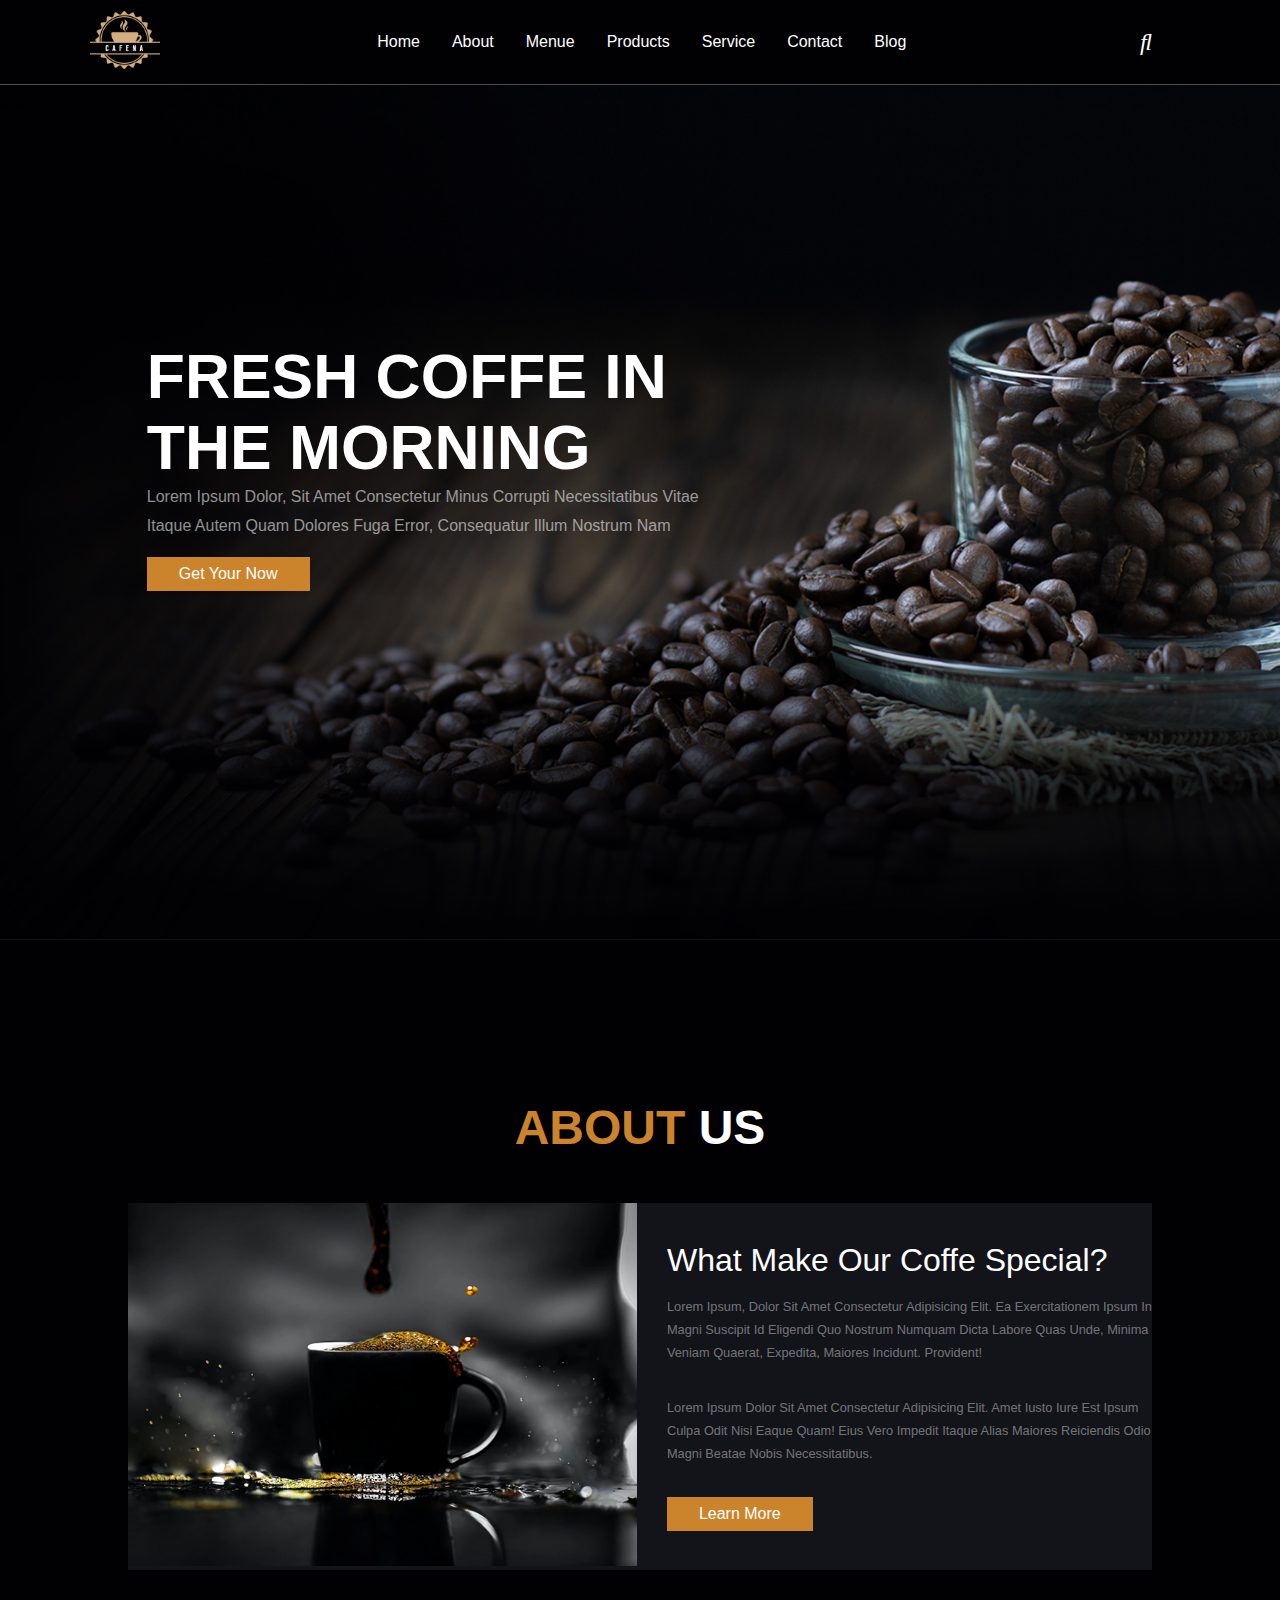
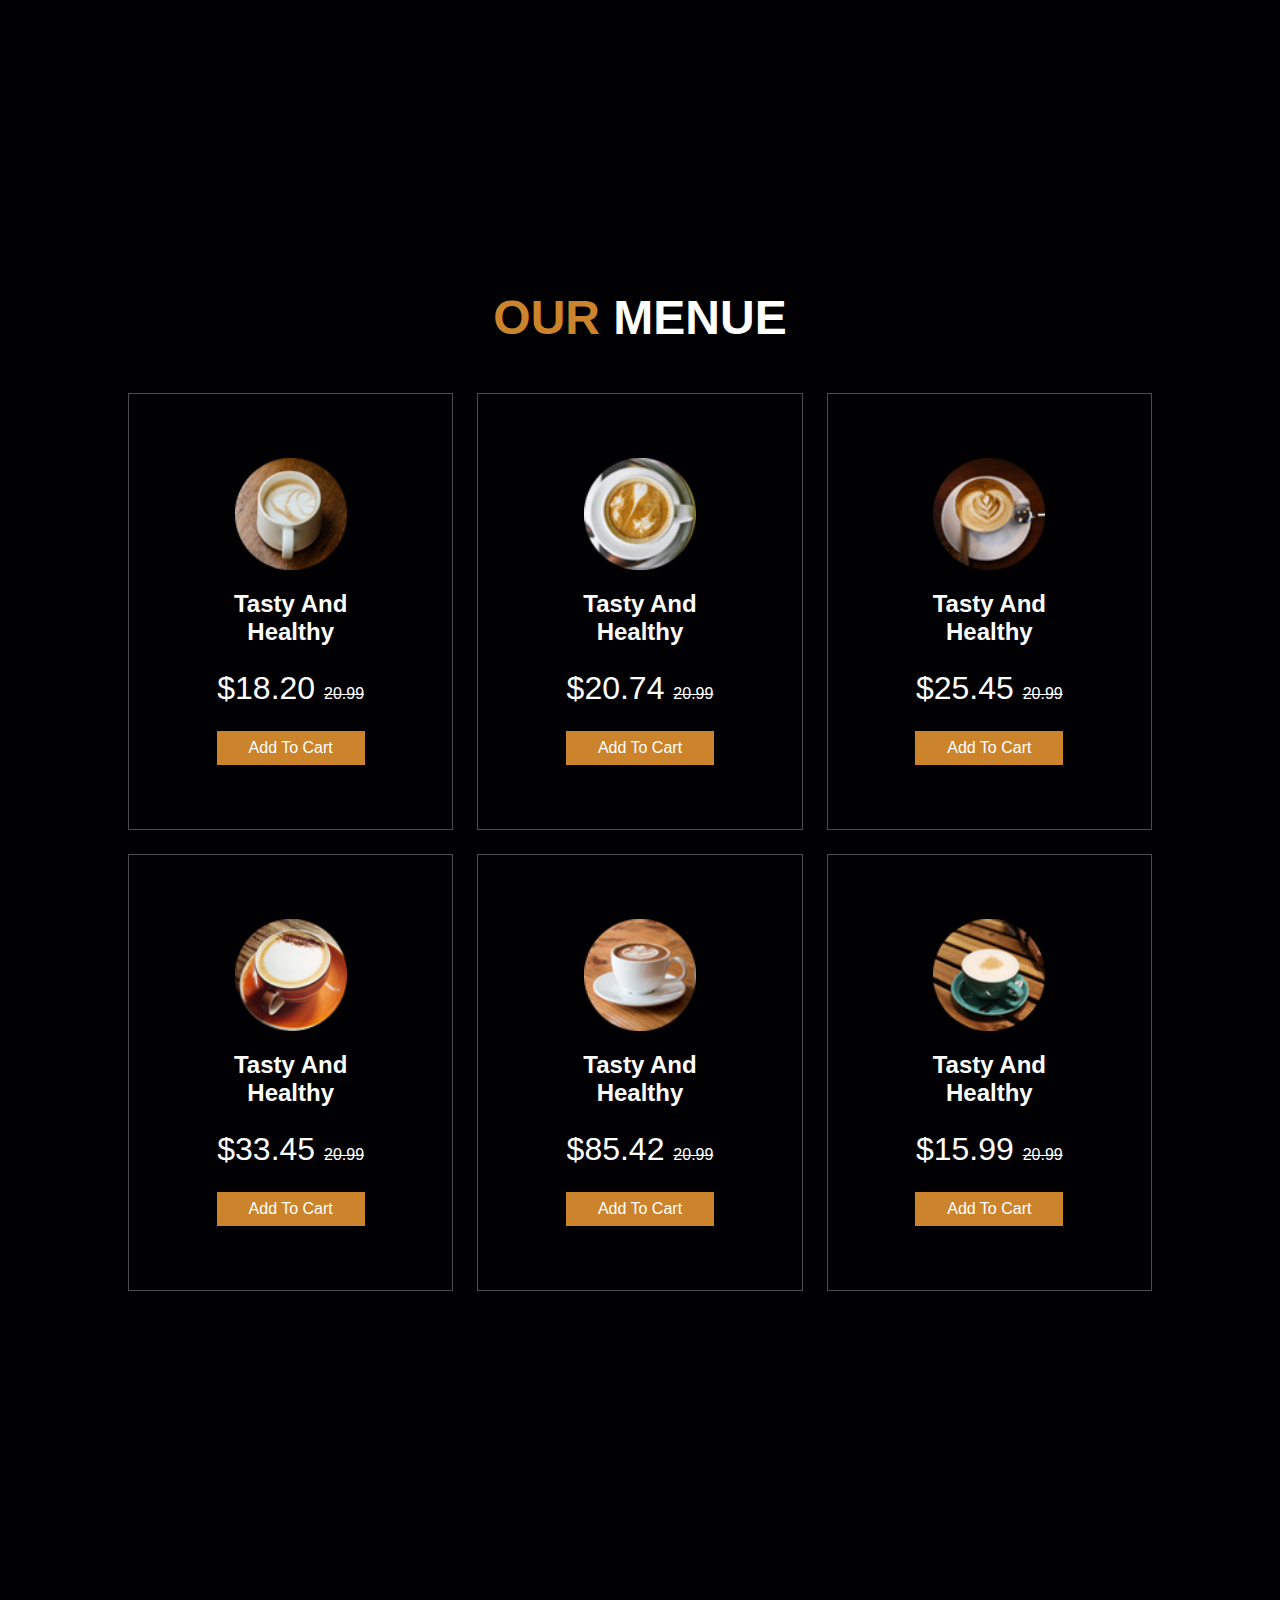
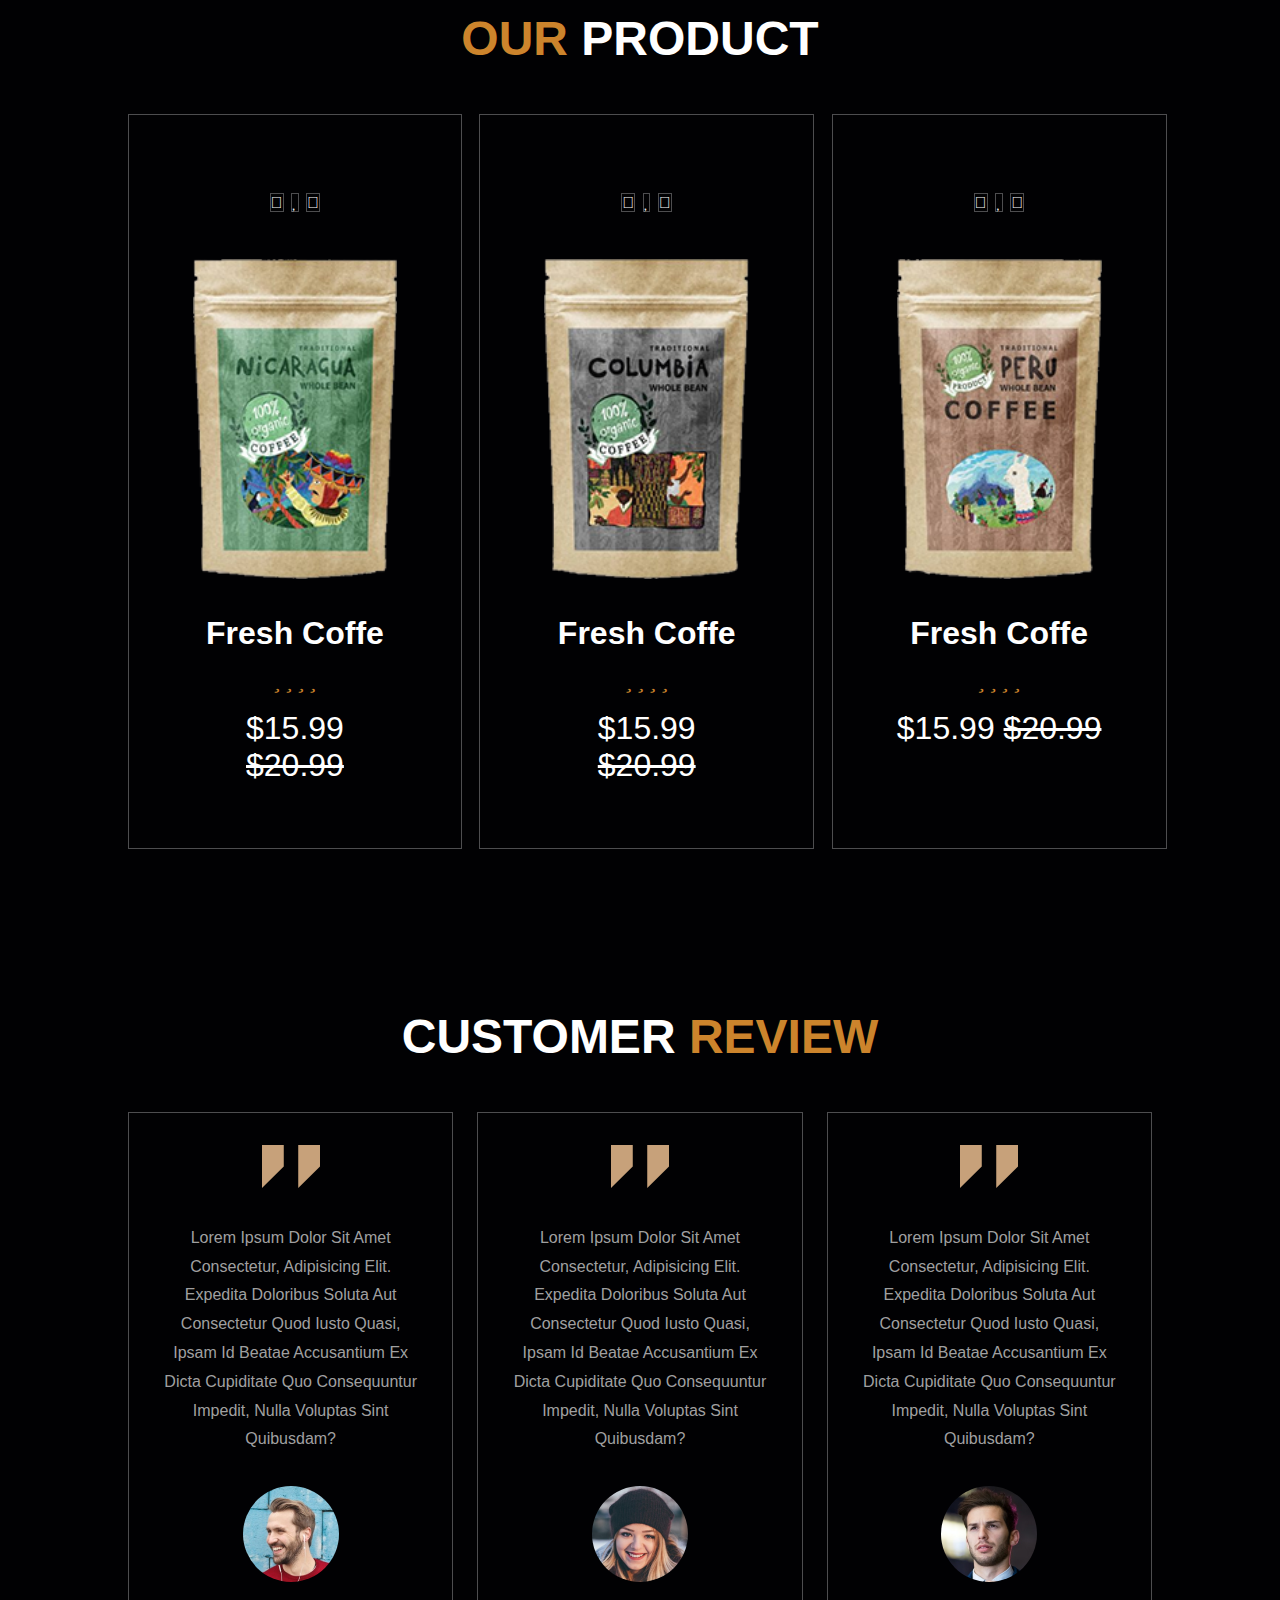
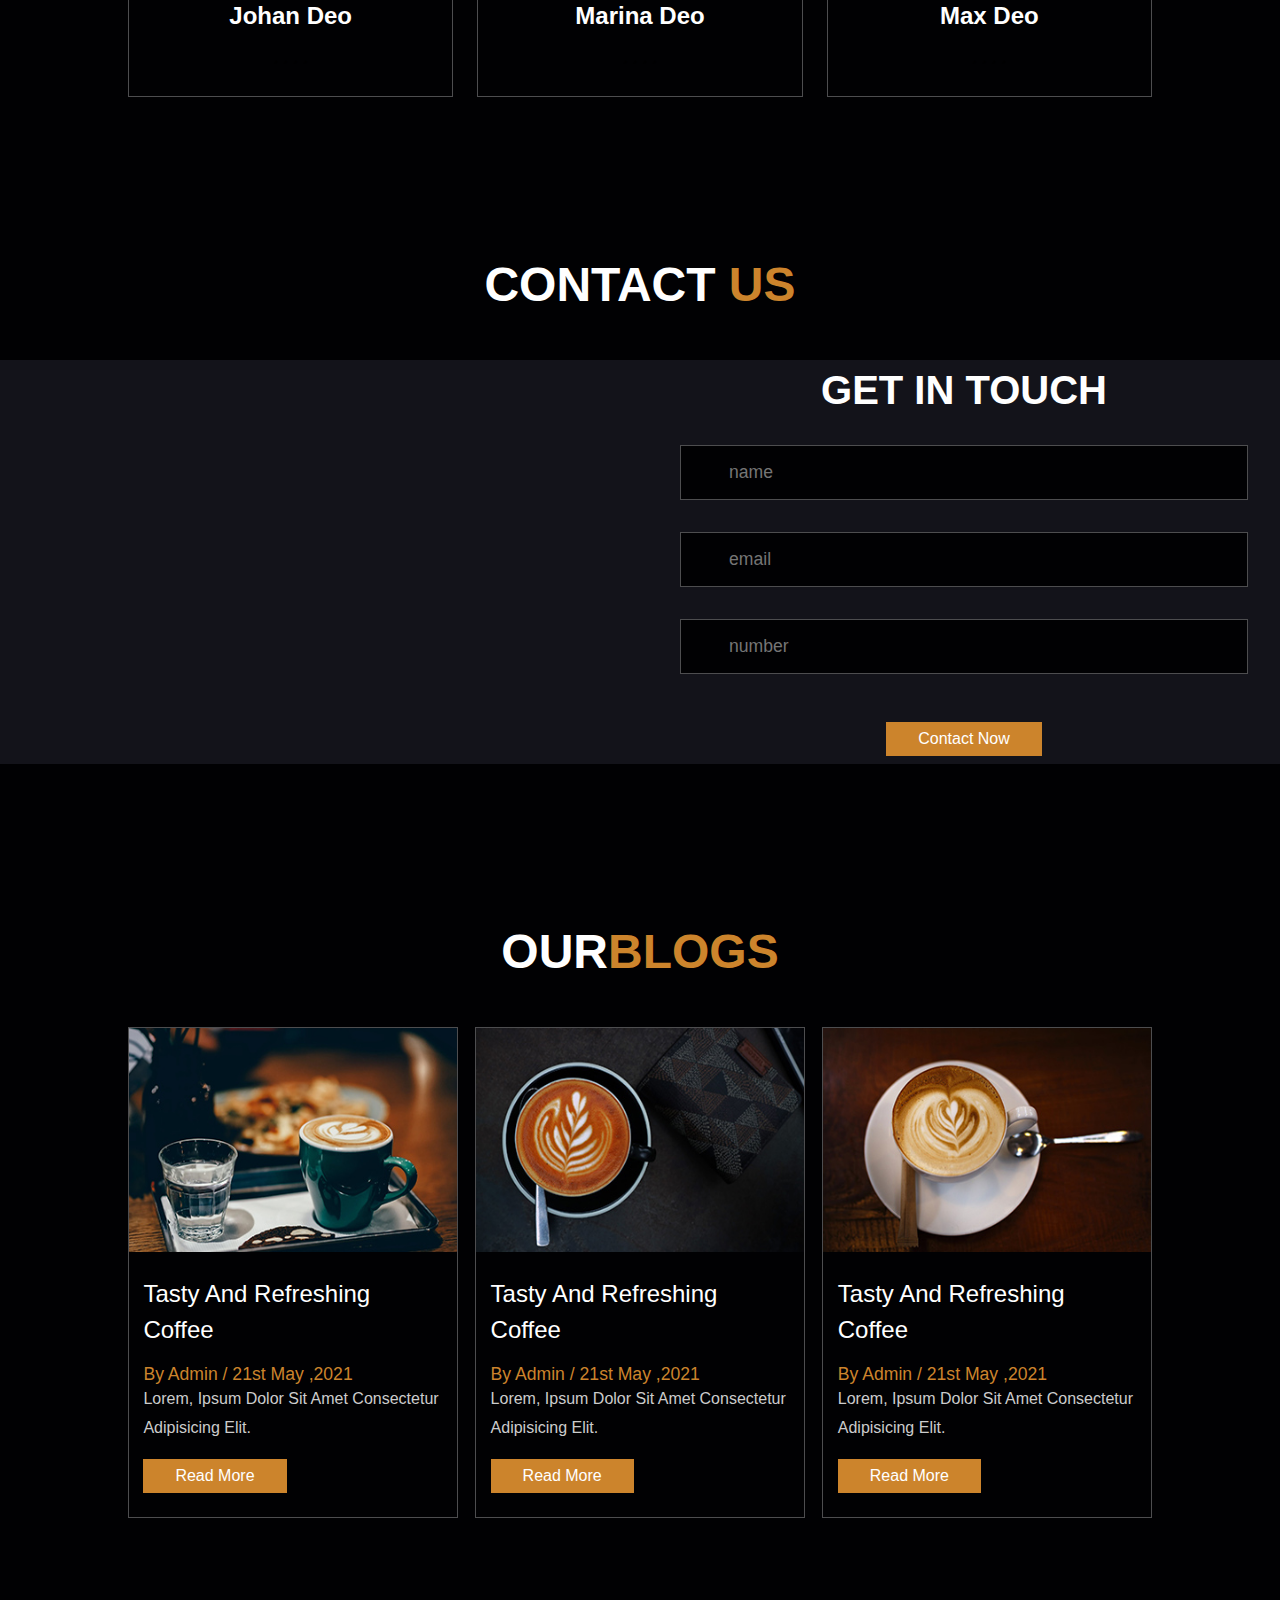
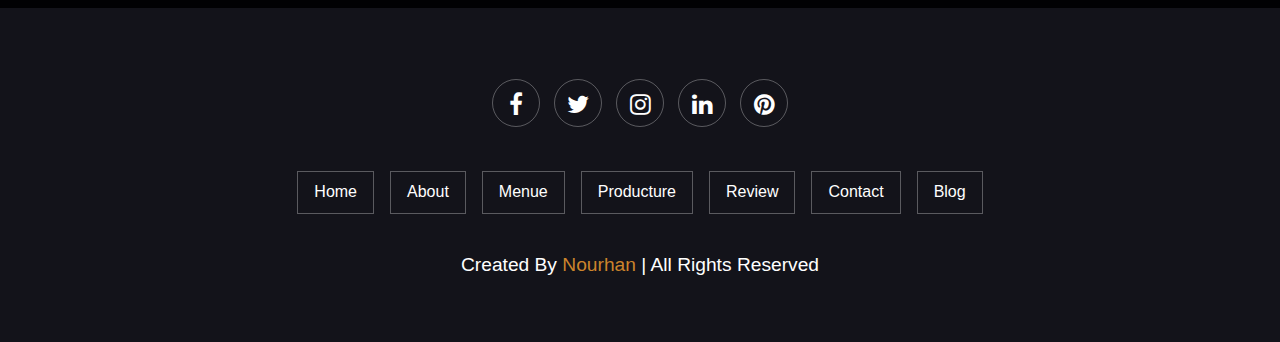
<file: index.html>
<!DOCTYPE html>
<html>
<head>
    <meta charset='utf-8'>
    <meta http-equiv='X-UA-Compatible' content='IE=edge'>
    <title>cafee</title>
    <meta name='viewport' content='width=device-width, initial-scale=1'>
    <link rel='stylesheet' type='text/css' media='screen' href='index.css'>
    <link rel="stylesheet" href="https://cdnjs.cloudflare.com/ajax/libs/font-awesome/4.7.0/css/font-awesome.css">
    <link rel="preconnect" href="https://fonts.googleapis.com">
    <link rel="preconnect" href="https://fonts.gstatic.com" crossorigin>
    <link href="https://fonts.googleapis.com/css2?family=Montserrat:wght@300;400;500;600&display=swap" rel="stylesheet">
    <link rel="stylesheet" href="https://cdnjs.cloudflare.com/ajax/libs/font-awesome/6.2.1/css/all.min.css" integrity="sha512-MV7K8+y+gLIBoVD59lQIYicR65iaqukzvf/nwasF0nqhPay5w/9lJmVM2hMDcnK1OnMGCdVK+iQrJ7lzPJQd1w==" crossorigin="anonymous" referrerpolicy="no-referrer" />
    <link rel="preconnect" href="https://fonts.googleapis.com">
    <link rel="preconnect" href="https://fonts.gstatic.com" crossorigin>
    <link rel="stylesheet" href="https://cdnjs.cloudflare.com/ajax/libs/font-awesome/4.7.0/css/font-awesome.css">
    <link rel="preconnect" href="https://fonts.googleapis.com">
    <link rel="preconnect" href="https://fonts.gstatic.com" crossorigin>
    <link href="https://fonts.googleapis.com/css2?family=Montserrat:wght@300;400;500;600&display=swap" rel="stylesheet">
    <link rel="stylesheet" href="https://cdn.jsdelivr.net/npm/swiper@8/swiper-bundle.min.css"/>
</head>
<body>
    
<!-- start header -->
<header class="header">
<a href="#">
    <img src="logo.png" alt="" width="70">
</a>
<nav class="navbar">
<ul>
    <li><a href="#">home</a></li>
    <li><a href="#">about</a></li>
    <li><a href="#">menue</a></li>
    <li><a href="#">products</a></li>
    <li><a href="#">service</a></li>
    <li><a href="#">contact</a></li>
    <li><a href="#">blog</a></li>
</ul>
</nav>
<div class="icon">
    <i class="fas fa-search" id="search-btn"></i>
    <i class="fas fa-shopping-cart" id="cart"></i>
    <i class="fas fa-bars" id="menue-btn"></i>
</div>
<div class="search">
    <input type="search" id="search-box" placeholder="searh hre....">
    <label for="search-box" class="fas fa-search"></label>
</div>
<div class="cart-item-container">
 <div class="cart-item">
    <i class="fas fa-times"></i>
    <img src="cart-item-1.png" alt="">
    <div class="content">
        <h3>cart item 01</h3>
        <div class="price">$15.99</div>
    </div>
 </div>
 <div class="cart-item">
    <i class="fas fa-times"></i>
    <img src="cart-item-2.png" alt="">
    <div class="content">
        <h3>cart item 03</h3>
        <div class="price">$22.5</div>
    </div>
 </div>
 <div class="cart-item">
    <i class="fas fa-times"></i>
    <img src="cart-item-3.png" alt="">
    <div class="content">
        <h3>cart item 03</h3>
        <div class="price">$16.75</div>
    </div>
 </div>
 <div class="cart-item">
    <i class="fas fa-times"></i>
    <img src="cart-item-4.png" alt="">
    <div class="content">
        <h3>cart item 04</h3>
        <div class="price">$7.75</div>
    </div>
 </div>
<a href="#" class="btn">checkout now</a>
</div>
</header>
<!-- end header -->
<!-- strat home page -->
<section class="home-page" id="home-page">
    <div class="content">
        <h1>fresh coffe in the morning</h1>
        <p>Lorem ipsum dolor, sit amet consectetur  minus corrupti necessitatibus vitae itaque autem quam dolores fuga error, consequatur illum nostrum nam</p>
        <a href="#" class="btn">get your now</a>
    </div>
</section>
 
<!-- end home page -->
<!-- strat about section -->
<section class="about pdy" id="about">
    <div class="container">
        <h2 class="title"><span>about</span> us</h2>
        <div class="row">
            <div class="image">
                <img src="about-img.jpeg" alt="">
            </div>
            <div class="about-content">
                <h1>what make our coffe special?</h1>
                <p>Lorem ipsum, dolor sit amet consectetur adipisicing elit. Ea exercitationem ipsum in magni suscipit id eligendi quo nostrum numquam dicta labore quas unde, minima veniam quaerat, expedita, maiores incidunt. Provident!</p>
                <p>Lorem ipsum dolor sit amet consectetur adipisicing elit. Amet iusto iure est ipsum culpa odit nisi eaque quam! Eius vero impedit itaque alias maiores reiciendis odio magni beatae nobis necessitatibus.</p>
                <a href="#" class="btn">learn more</a>
            </div>
        </div>
    </div>
</section>
<!-- end about section -->
<!-- start section menue -->
<section class="menue pdy" id="menue">
    <div class="container">
        <h2 class="title"><span>our</span> menue</h2>
        <div class="box-content">
            <div class="box">
                <img src="menu-1.png" alt="">
                <h3>tasty and healthy</h3>
                <div class="price">$18.20 <span>20.99</span></div>
                <a href="#" class="btn">add to cart</a>
            </div>
            <div class="box">
                <img src="menu-2.png" alt="">
                <h3>tasty and healthy</h3>
                <div class="price">$20.74 <span>20.99</span></div>
                <a href="#" class="btn">add to cart</a>
            </div>
            <div class="box">
                <img src="menu-3.png" alt="">
                <h3>tasty and healthy</h3>
                <div class="price">$25.45 <span>20.99</span></div>
                <a href="#" class="btn">add to cart</a>
            </div>
            <div class="box">
                <img src="menu-4.png" alt="">
                <h3>tasty and healthy</h3>
                <div class="price">$33.45 <span>20.99</span></div>
                <a href="#" class="btn">add to cart</a>
            </div>
            <div class="box">
                <img src="menu-5.png" alt="">
                <h3>tasty and healthy</h3>
                <div class="price">$85.42 <span>20.99</span></div>
                <a href="#" class="btn">add to cart</a>
            </div>
            <div class="box">
                <img src="menu-6.png" alt="">
                <h3>tasty and healthy</h3>
                <div class="price">$15.99 <span>20.99</span></div>
                <a href="#" class="btn">add to cart</a>
            </div>
        </div>
    </div>
</section>
<!-- end section menue -->
<!-- start section product -->
<section class="product pdy" id="product">
    <div class="container">
        <h2 class="title"><span>our</span> product</h2>
        <div class="box-container">
            <div class="box">
                <div class="icons">
                    <a href="#" class="fas fa-shopping-cart"></a>
                    <a href="#" class="fas fa-heart"></a>
                    <a href="#" class="fas fa-eye"></a>
                </div>
                <div class="image">
                    <img src="product-1.png" alt="">
                </div>
                <div class="content-product">
                    <h3>fresh coffe</h3>
                    <div class="stars">
                        <i class="fas fa-star"></i>
                        <i class="fas fa-star"></i>
                        <i class="fas fa-star"></i>
                        <i class="fas fa-star"></i>
                        <i class="fas fa-star-half-alt"></i>
                    </div>
                    <div class="price">
                        $15.99 <span>$20.99</span>
                    </div>
                </div>
            </div>
            <div class="box">
                <div class="icons">
                    <a href="#" class="fas fa-shopping-cart"></a>
                    <a href="#" class="fas fa-heart"></a>
                    <a href="#" class="fas fa-eye"></a>
                </div>
                <div class="image">
                    <img src="product-2.png" alt="">
                </div>
                <div class="content-product">
                    <h3>fresh coffe</h3>
                    <div class="stars">
                        <i class="fas fa-star"></i>
                        <i class="fas fa-star"></i>
                        <i class="fas fa-star"></i>
                        <i class="fas fa-star"></i>
                        <i class="fas fa-star-half-alt"></i>
                    </div>
                    <div class="price">
                        $15.99 <span>$20.99</span>
                    </div>
                </div>
            </div>

            <div class="box">
                <div class="icons">
                    <a href="#" class="fas fa-shopping-cart"></a>
                    <a href="#" class="fas fa-heart"></a>
                    <a href="#" class="fas fa-eye"></a>
                </div>
                <div class="image">
                    <img src="product-3.png" alt="">
                </div>
                <div class="content-product">
                    <h3>fresh coffe</h3>
                    <div class="stars">
                        <i class="fas fa-star"></i>
                        <i class="fas fa-star"></i>
                        <i class="fas fa-star"></i>
                        <i class="fas fa-star"></i>
                        <i class="fas fa-star-half-alt"></i>
                    </div>
                    <div class="price">
                        $15.99 <span>$20.99</span>
                    </div>
                </div>
            </div>


            

        </div>
    </div>
</section>
<!-- end section product -->
<!--start review sction -->

<section class="review" id='review'>
    <h2 class="title">customer <span>review</span></h2>
   <div class="container">
    <div class="box">
        <img src="quote-img.png" alt="">
        <p>Lorem ipsum dolor sit amet consectetur, adipisicing elit. Expedita doloribus soluta aut consectetur quod iusto quasi, ipsam id beatae accusantium ex dicta cupiditate quo consequuntur impedit, nulla voluptas sint quibusdam?</p>
        <img src="pic-1.png" alt="" class="user">
        <h3>johan deo</h3>
        <div class="stars">
            <i class="fas fa-star"></i>
            <i class="fas fa-star"></i>
            <i class="fas fa-star"></i>
            <i class="fas fa-star"></i>
            <i class="fas fa-star-half-alt"></i>
        </div>
    </div>
    <div class="box">
        <img src="quote-img.png" alt="">
        <p>Lorem ipsum dolor sit amet consectetur, adipisicing elit. Expedita doloribus soluta aut consectetur quod iusto quasi, ipsam id beatae accusantium ex dicta cupiditate quo consequuntur impedit, nulla voluptas sint quibusdam?</p>
        <img src="pic-2.png" alt="" class="user">
        <h3>marina deo</h3>
        <div class="stars">
            <i class="fas fa-star"></i>
            <i class="fas fa-star"></i>
            <i class="fas fa-star"></i>
            <i class="fas fa-star"></i>
            <i class="fas fa-star-half-alt"></i>
        </div>
    </div>
    <div class="box">
        <img src="quote-img.png" alt="">
        <p>Lorem ipsum dolor sit amet consectetur, adipisicing elit. Expedita doloribus soluta aut consectetur quod iusto quasi, ipsam id beatae accusantium ex dicta cupiditate quo consequuntur impedit, nulla voluptas sint quibusdam?</p>
        <img src="pic-3.png" alt="" class="user">
        <h3>max deo</h3>
        <div class="stars">
            <i class="fas fa-star"></i>
            <i class="fas fa-star"></i>
            <i class="fas fa-star"></i>
            <i class="fas fa-star"></i>
            <i class="fas fa-star-half-alt"></i>
        </div>
    </div>
   </div>
</section>
<!--end review sction -->

<!--start contact sction -->
<section class="contact pdy" id="contact">
    <h2 class="title">contact <span>us</span></h2>
    <div class="row">
        <div class="mapouter"><div class="gmap_canvas"><iframe class="gmap_iframe" frameborder="0" scrolling="no" marginheight="0" marginwidth="0" src="https://maps.google.com/maps?width=600&amp;height=400&amp;hl=en&amp;q=2880 Broadway, New York&amp;t=&amp;z=14&amp;ie=UTF8&amp;iwloc=B&amp;output=embed"></iframe><a href="https://w3use.com/jpg-to-png">jpg to png</a></div><style>.mapouter{position:relative;text-align:right;width:600px;height:400px;}.gmap_canvas {overflow:hidden;background:none!important;width:600px;height:400px;}.gmap_iframe {width:600px!important;height:400px!important;}</style></div>

        <form action="">
            <h3>get in touch</h3>
            <div class="input_box">
<span class="fas-fa-user"></span>
<input type="text" placeholder="name">
            </div>
            <div class="input_box">
                <span class="fas-fa-envelope"></span>
                <input type="email" placeholder="email">
                            </div>
                            <div class="input_box">
                                <span class="fas-fa-phone"></span>
                                <input type="number" placeholder="number">
                                            </div>            
<input type="submit" value="contact now" class="btn">
        </form>
    </div>
</section>
<!--end contact sction -->
<!-- strat blog section -->
<section class="blog" id="blog">
    <h2 class="title">our<span>blogs</span></h2>
    <div class="container">
         <div class="box">
            <div class="images">
                <img src="blog-1.jpeg" alt="">
            </div>
            <div class="blog-content">
                <a href="#" class="heading">tasty and refreshing coffee</a>
                <span>by admin / 21st may ,2021</span>
                <p>Lorem, ipsum dolor sit amet consectetur adipisicing elit. </p>
                <a href="#" class="btn">read more</a>
            </div> 
         </div>
         <div class="box">
            <div class="images">
                <img src="blog-2.jpeg" alt="">
            </div>
            <div class="blog-content">
                <a href="#" class="heading">tasty and refreshing coffee</a>
                <span>by admin / 21st may ,2021</span>
                <p>Lorem, ipsum dolor sit amet consectetur adipisicing elit. </p>
                <a href="#" class="btn">read more</a>
            </div> 
         </div>

         <div class="box">
            <div class="images">
                <img src="blog-3.jpeg" alt="">
            </div>
            <div class="blog-content">
                <a href="#" class="heading">tasty and refreshing coffee</a>
                <span>by admin / 21st may ,2021</span>
                <p>Lorem, ipsum dolor sit amet consectetur adipisicing elit. </p>
                <a href="#" class="btn">read more</a>
            </div> 
         </div>

    </div>
</section>
<!-- end blog section -->
<!-- start footer section-->
<section class="footer pdy" id="footer">
    <div class="share">
        <a href="#" class="fa fa-facebook"></a>
        <a href="#" class="fa fa-twitter"></a>
        <a href="#" class="fa fa-instagram"></a>
        <a href="#" class="fa fa-linkedin"></a>
        <a href="#" class="fa fa-pinterest"></a>
    </div>
    <div class="links">
        <a href="#">home</a>
        <a href="#">about</a>
        <a href="#">menue</a>
        <a href="#">producture</a>
        <a href="#">review</a>
        <a href="#">contact</a>
        <a href="#">blog</a>
    </div>
    <div class="credit">created by <span>nourhan</span> | all rights reserved</div>

</section>
<!--end footer section-->
<script src="index.js"></script>
</body>
</html>
</file>
<file: index.css>
:root{
    --main-color:#cc842c;
    --black:#13131a;
    --bg:#010103;
    --border:1px solid rgba(255,255,255,.3);

}

*{
    margin: 0;
    padding: 0;
    box-sizing: border-box;
    list-style: none;
    text-decoration: none;
    font-family: 'reboto',sans-serif;
    outline: none;
    border: none;
    text-transform: capitalize;
transition: .2s
}
html{
    scroll-behavior: smooth;
    overflow-x: hidden;
}
body{
    background: var(--bg);
}
.container{
    width: 80%;
    margin: auto;
}
.title{
    color: #fff;
    text-align: center;
    text-transform: uppercase;
    padding-bottom: 3rem;
    font-size: 3rem;
}
.title span{
    color: var(--main-color);
    text-transform: uppercase;
}
.pdy{
    padding: 10rem 0;
}
 
.btn{
    margin-top: 1rem;
    display: inline-block;
    padding: .5rem 2rem;
    font-size: 1rem;
    color: #fff;
    background-color: var(--main-color);
    transition: .5s;
}
.btn:hover{
    letter-spacing: .2rem;
}
.header{
    background-color: var(--bg);
    display: flex;
    align-items: center;
    justify-content: space-between;
    padding: .7rem 7%;
    border-bottom: var(--border);
    position: relative;
    top: 0;
    left: 0;
    right: 0;
    z-index: 100;
}
.navbar ul{
display: flex;
}
.navbar ul li a{
    margin: 0 1rem;
    font-size: 1rem;
    color: #fff;
    transition: .5s;
}
.navbar ul li a:hover{
    color: var(--main-color);
    border-bottom: 1px solid var(--main-color);
    padding-bottom: .3rem;
}
.icon i{
    color: #fff;
    cursor: pointer;
    font-size: 1.5rem;
    margin-left: 1rem;
    transition: .5s;
}
.icon i:hover{
    color: var(--main-color);
}
 #menue-btn{
    display: none;
 }
.search{
    position: absolute;
    top: 115%;
    right: 7%;
    background: #fff;
    width: 27rem;
    height: 2.5rem;
    display: flex;
    align-items: center;
transform: scaleY(0);
transform-origin: 0;
}
.search.active{
    transform: scaleY(1); 
}
.search input{
    width: 100%;
    height: 100%;
    font-size: 1.3rem;
    color: var(--black);
}
.search label{
    cursor: pointer;
    font-size: 1.5rem;
    margin-right: 1rem;
}
.search label:hover{
    color: var(--main-color);
}
.cart-item-container{
    position: absolute;
    top: 100%;
    right: -100%;
    height:100vh;
    width: 23rem;
    background-color: #fff;
    padding: 0 1.9rem;
}
.cart-item{
    position: relative;
    margin: 2rem 0;
    display: flex;
    align-items: center;
    gap: 1.5rem;
}
.cart-item i{
    position: absolute;
    top: .5rem;
    right: .2rem;
    cursor: pointer;
    font-size: 1.5rem;
}
.cart-item i:hover{
color: var(--main-color);
}

.cart-item img{
    height: 4rem;
}
.content{
    padding-left: 70px;
}
.cart-item .content h3{
    font-size: 1.5rem;
    color: var(--black);
 padding-bottom: .5rem;
 
}
.cart-item .content .price {
    font-size: 1rem;
    color: var(--main-color);
    
}
header .btn{
    width: 100%;
    text-align: center;
}
.header .navbar.active{
    right: 0;
}
.cart-item-container.active{
    right: 0;
}

.home-page{
   min-height: 95vh;
 width: 100%;
    background-image: url('home-img.jpeg');
    background-size: cover;
    background-repeat: no-repeat;
    position: relative;
}
.content{
    position: absolute;
    top: 30%;
    left: 6%;
    max-width: 40rem;


}
.content h1{
    font-size: 3.9rem;
    color: #fff;
    text-transform: uppercase;

}
.content p{
    font-size: 1rem;
    color: rgba(255, 255, 255, 0.562);
 line-height: 1.8;

}

.about .row{
    display: flex;
    align-items: center;
    background: var(--black);
  
}

.about .row .image{
    flex: 1 1 40rem;
}
.about .row .image img{
     width: 100%;
}
.about .row .about-content{
    flex: 1 1 40rem;
    padding-left: 30px;
}
.about-content h1{
    color: #fff;
    font-size: 2rem;
    font-weight: 500;
    
}
 .about-content p{
    color: rgba(255, 255, 255, 0.418);
    font-size: .8rem;
    line-height: 1.8;
     padding: 1rem 0;
 }



 .menue .box-content{
    display: grid;
    grid-template-columns: repeat(3,1fr);
    gap: 1.5rem;
 }
 .menue .box-content .box{
   padding: 4rem;
   text-align: center;
   border: var(--border); 
 }

 .menue .box-content .box img{
    height: 7rem; 
  }
  .menue .box-content .box h3{
   color: #fff;
   font-size: 1.5rem;
   padding: 1rem 0;
  }
  .menue .box-content .box .price{
    color: #fff;
    font-size:2rem;
    padding: .5rem 0;
   }
   
   .menue .box-content .box .price span{
    color: #fff;
    font-size:1rem;
   text-decoration: line-through;
   }
   
   .menue .box-content .box:hover{
   background-color: #fff;
   }
    
   .menue .box-content .box:hover >*{
   color: var(--black);
    }

.box-container{
    display: grid;
    grid-template-columns: repeat(3,1fr);
    gap: 1.1rem;
}
.box-container .box{
    text-align: center;
    border: var(--border);
    padding: 4rem;
}
.box-container .box .icons a{
   height: 3rm;
   width: 3rem;
   line-height: 3rem;
   font-size: 1.5rm;
   border: var(--border);
   color: #fff;
   margin: .1rem;
}
.box-container .box .icons a:hover{
    background-color: var(--main-color);
}

.box-container .box .image{
    padding: 2rem 0;
}

.box-container .box .image img{
    height: 20rem;
}
.box-container .box .content-product h3{
     color: #fff;
     font-size: 2rem;
     margin-bottom: 1rem;
}

.box-container .box .content-product.stars{
     
    padding: 1rem;
}

.box-container .box .content-product .stars i{
     
     font-size: 1.4rem;
     color: var(--main-color);
}


.box-container .box .content-product .price{
     margin-top: 1rem;
   color: #fff;
   font-size: 2rem;
}
.box-container .box .content-product .price span{
     
   text-decoration: line-through;
   font-weight: lighter;
    font-size: 2rem;
 }


.review .container{
display: grid;
grid-template-columns: repeat(3,1fr);
gap: 1.5rem;

}
.review .box{
    border: var(--border);
    text-align: center;
    padding: 2rem;
}
.review .box p{
    color: #cccc;
    font-size: 1rem;
    line-height: 1.8;
    padding: 2rem 0;
}
.review .box .user{
    height: 6rem;
    width: 6rem;
    border-radius: 50%;
     
}
.review .box  h3{
    padding: 1rem 0;
    font-size: 1.5rem;
    color: #fff;
}
.contact .row{
    display: flex;
    
    background: var(--black);
    flex-wrap: wrap;
    gap: 1rem;
}

.contact .row .mapouter{
    flex: 1 1 30rem;
    width: 100%;
    object-fit: cover;
  
}
.contact .row form{
    flex: 1 1 30rem;
    padding: .5rem 2rem;
    text-align: center;
}
.contact .row form h3{
    text-transform: uppercase;
    font-size: 2.5rem;
    color: #fff;
}
.contact .row form .input_box{
  display: flex;
  align-items: center;
  margin-top: 2rem;
  margin-bottom: 2rem;
  background-color: var(--bg);
  border: var(--border);
}
.contact .row form .input_box span{
    color: #fff;
    font-size: 1.5rem;
    padding-left: 2rem;
}

.contact .row form .input_box input{
  width: 100%;
  padding: 1rem;
  font-size: 1.1rem;
  color: #fff;
  text-transform: none;
  background: none;
}
.blog{
    padding-bottom: 90px;
}
.blog .container{
    display: grid;
    grid-template-columns: repeat(3,1fr);
    gap: 1.1rem;   
}
.blog .container .box{
    border: var(--border);
}

.blog .container .box .images{
    height: 14rem;
    overflow: hidden;
    width: 100%;
    
}
.blog .container .box .images img{
    height: 100%;
    width: 100%;
    transition: .4s;
}
.blog .container .box:hover .images img{
    transform: scale(1.2);
}
.blog .container .box .blog-content{
    padding: 1.5rem .9rem;
}
.blog .container .box .blog-content .heading{
     font-size: 1.5rem;
     line-height: 1.5;
     color: #fff;
}

.blog .container .box .blog-content .heading:hover{
 
    color:var(--main-color);
}

.blog .container .box .blog-content span{
 color: var(--main-color);
 display: block;
 padding-top: 1rem;
 font-size: 1.1rem;
}
.blog .container .box .blog-content p{
 font-size: 1rem;
 line-height: 1.8;
 color: #ccc;
}

.footer{
    background: var(--black);
    text-align: center;
    padding:50px 0;
}
.footer .share {
    padding: 1rem 0;
}
.footer .share a{
height: 3rem;
width: 3rem;
line-height: 3rem;
font-size: 1.5rem;
 color: #fff;
 border: var(--border);
 margin: .3rem;
 border-radius: 50%;

}
.footer .share a:hover{
background-color: var(--main-color);
}
.footer .links{
    display: flex;
    justify-content: center;
    flex-wrap: wrap;
    padding: 1.5rem 0;
    gap: 1rem;
}
.footer .links a{
  padding: .7rem 1rem;
  color: #fff;
  border: var(--border);
}
.footer .links a:hover{
 
background-color: var(--main-color);

}
.footer .credit{
    font-size: 1.2rem;
    color: #fff;
    font-weight: lighter;
    padding: 1rem;
}

.footer .credit span{
color: var(--main-color);
}

@media(max-width:991px){
   html{
    font-size: 55%;
   }
   .header{
    padding: 1rem 2rem;
   }
   #menue-btn{
    display: inline-block;
 }
 .header  .navbar{
    position: absolute;
    top: 100%;
    right: -100%;
    background-color: #fff;
    width: 25rem;
    height: 95vh;
   
 }
 .navbar ul{
 display: block;
 margin-top: 20px;
 
 }
 .navbar ul li{
    margin-bottom: 2rem;
    padding: .5rem;
 }
 .navbar ul li a{
    
    font-size: 2rem;
    color: var(--black);
 }
 .search{
    width: 90%;
 }

}

@media(max-width:768px){
  
    .header{
     padding: 1rem 2rem;
    }
    #menue-btn{
     display: inline-block;
  }
  .header  .navbar{
     position: absolute;
     top: 100%;
     right: -100%;
     background-color: #fff;
     width: 25rem;
     height: 95vh;
    
  }
  .navbar ul{
  display: block;
  margin-top: 20px;
  
  }
  .navbar ul li{
     margin-bottom: 2rem;
     padding: .5rem;
  }
  .navbar ul li a{
     
     font-size: 2rem;
     color: var(--black);
  }
  .search{
     width: 90%;
  }
 
  .home-page{
    background-position: left;
  }
  .content {
   left: 20%;
   text-align: center;
  
    
  }
  .content h1{
    font-size: 4rem;
  }
  .content p{
    font-size: .9rem;
  }
  .about .row{
    flex-wrap: wrap;
  }
  .about-content{
    padding: 3rem 0;
  }
  .menue .box-content{
 display: flex;
flex-direction: column;

     }
 }

 @media(max-width:450px){
    html{
     font-size:55%;
    }
    .header{
     padding: 1rem 2rem;
    }
    #menue-btn{
     display: inline-block;
  }
  .header  .navbar{
     position: absolute;
     top: 100%;
     right: -100%;
     background-color: #fff;
     width: 25rem;
     height: 90vh;
    
  }
  .navbar ul{
  display: block;
  margin-top: 20px;
  
  }
  .navbar ul li{
     margin-bottom: 2rem;
     padding: .5rem;
  }
  .navbar ul li a{
     
     font-size: 2rem;
     color: var(--black);
  }
  .search{
     width: 90%;
  }
.home-page .content{
    position: absolute;
    left: -15%;
}
.review .container{
    display: flex;
    flex-direction: column; 
}
.product .box-container{
    display: flex;
    flex-direction: column;   
}

 .blog .container{
    display: flex;
    flex-direction: column;
 }
 }
</file>
